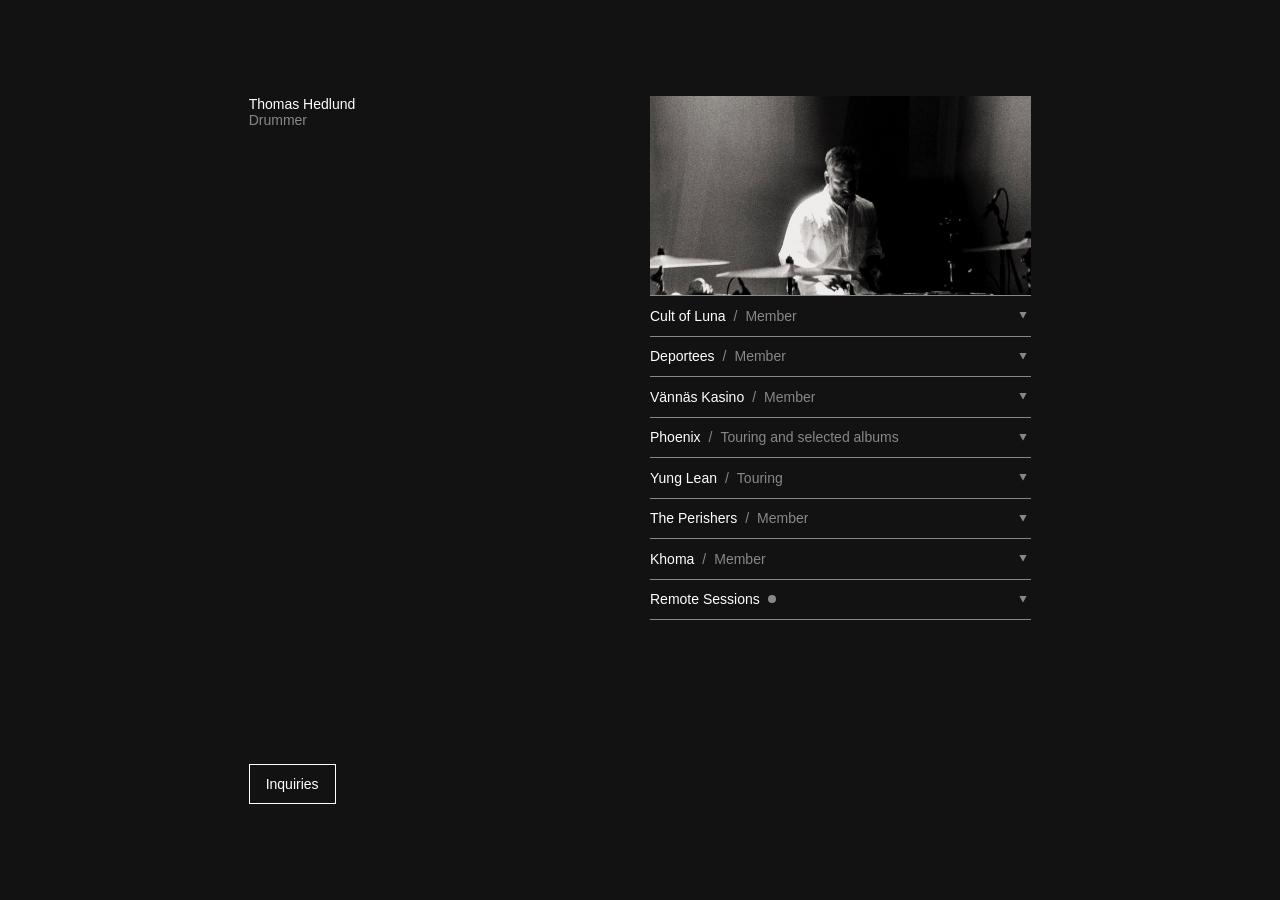
<file: index.html>
<!DOCTYPE html>
<html lang="en">
<head>
  <meta charset="UTF-8" />
  <meta name="viewport" content="width=device-width, initial-scale=1.0" />
  <title>Thomas Hedlund — Drummer (Cult of Luna, Phoenix, Deportees, Yung Lean)</title>
  <meta name="description" content="Thomas Hedlund is a Swedish drummer, known for Cult of Luna, Deportees, Vännäs Kasino and The Perishers, and for touring with Phoenix and Yung Lean." />
  <link rel="canonical" href="https://thomashedlund.se/" />
  <link rel="icon" href="favicon.svg" type="image/svg+xml" />
  <link rel="icon" href="favicon.ico" sizes="32x32" />
  <link rel="apple-touch-icon" href="apple-touch-icon.png" />
  <meta name="theme-color" content="#121212" />
  <meta name="color-scheme" content="dark" />
  <link rel="stylesheet" href="styles.css" />
  <noscript>
    <style>
      .accordion-panel-wrapper { grid-template-rows: 1fr; opacity: 1; }
    </style>
  </noscript>
  <script type="application/ld+json">
    {
      "@context": "https://schema.org",
      "@type": "Person",
      "name": "Thomas Hedlund",
      "jobTitle": "Drummer",
      "url": "https://thomashedlund.se/",
      "image": "https://thomashedlund.se/assets/photo.jpg",
      "memberOf": [
        {
          "@type": "MusicGroup",
          "name": "Cult of Luna"
        },
        {
          "@type": "MusicGroup",
          "name": "Deportees"
        },
        {
          "@type": "MusicGroup",
          "name": "Vännäs Kasino"
        },
        {
          "@type": "MusicGroup",
          "name": "The Perishers"
        },
        {
          "@type": "MusicGroup",
          "name": "Khoma"
        }
      ]
    }
  </script>
</head>
<body>
  <main class="page">
    <div class="content">
      <header class="intro">
        <h1 class="intro__name">Thomas Hedlund</h1>
        <p class="intro__role">Drummer</p>
      </header>

      <figure class="photo">
        <img
          src="assets/photo.jpg"
          width="1400"
          height="1324"
          alt="Thomas Hedlund, drummer, playing live on stage"
          fetchpriority="high"
          decoding="async"
        />
      </figure>

      <section class="accordion" id="accordion" aria-label="Discography">
        <div class="accordion-item" data-open="false">
          <button type="button" class="accordion-header" aria-expanded="false" aria-controls="accordion-panel-0">
            <span class="accordion-header__label">
              <span class="accordion-header__name">Cult of Luna</span>
              <span class="accordion-header__separator">/</span>
              <span class="accordion-header__tag">Member</span>
            </span>
            <span class="accordion-header__chevron"><svg viewBox="0 0 16 8.5" fill="none" xmlns="http://www.w3.org/2000/svg" aria-hidden="true"> <path d="M11.2548 1C11.3971 1 11.4996 1.1193 11.5 1.25C11.5001 1.2907 11.4903 1.33248 11.4688 1.37213L8.21388 7.3688C8.16725 7.45468 8.08363 7.5 8 7.5C7.91638 7.5 7.83265 7.4547 7.78603 7.3688L4.53115 1.37213C4.50963 1.33248 4.49988 1.2907 4.5 1.25C4.5004 1.1193 4.60278 1 4.74508 1H11.2548Z" fill="#888888"/> </svg></span>
          </button>
          <div class="accordion-panel-wrapper" id="accordion-panel-0">
            <table class="accordion-panel">
              <tbody>
                <tr><td>Salvation</td><td>2004</td></tr>
                <tr><td>Somewhere Along the Highway</td><td>2006</td></tr>
                <tr><td>Eternal Kingdom</td><td>2008</td></tr>
                <tr><td>Vertikal</td><td>2013</td></tr>
                <tr><td>Mariner</td><td>2016</td></tr>
                <tr><td>A Dawn to Fear</td><td>2019</td></tr>
                <tr><td>The Long Road North</td><td>2022</td></tr>
                <tr><td>In the Shadow of Your Shadow</td><td>2026</td></tr>
              </tbody>
            </table>
          </div>
        </div>
        <div class="accordion-item" data-open="false">
          <button type="button" class="accordion-header" aria-expanded="false" aria-controls="accordion-panel-1">
            <span class="accordion-header__label">
              <span class="accordion-header__name">Deportees</span>
              <span class="accordion-header__separator">/</span>
              <span class="accordion-header__tag">Member</span>
            </span>
            <span class="accordion-header__chevron"><svg viewBox="0 0 16 8.5" fill="none" xmlns="http://www.w3.org/2000/svg" aria-hidden="true"> <path d="M11.2548 1C11.3971 1 11.4996 1.1193 11.5 1.25C11.5001 1.2907 11.4903 1.33248 11.4688 1.37213L8.21388 7.3688C8.16725 7.45468 8.08363 7.5 8 7.5C7.91638 7.5 7.83265 7.4547 7.78603 7.3688L4.53115 1.37213C4.50963 1.33248 4.49988 1.2907 4.5 1.25C4.5004 1.1193 4.60278 1 4.74508 1H11.2548Z" fill="#888888"/> </svg></span>
          </button>
          <div class="accordion-panel-wrapper" id="accordion-panel-1">
            <table class="accordion-panel">
              <tbody>
                <tr><td>All Prayed Up</td><td>2004</td></tr>
                <tr><td>Damaged Goods</td><td>2006</td></tr>
                <tr><td>Under the Pavement – The Beach</td><td>2009</td></tr>
                <tr><td>Islands &amp; Shores</td><td>2011</td></tr>
                <tr><td>The Big Sleep</td><td>2015</td></tr>
                <tr><td>All Future</td><td>2019</td></tr>
                <tr><td>People Are a Foreign Country</td><td>2023</td></tr>
              </tbody>
            </table>
          </div>
        </div>
        <div class="accordion-item" data-open="false">
          <button type="button" class="accordion-header" aria-expanded="false" aria-controls="accordion-panel-2">
            <span class="accordion-header__label">
              <span class="accordion-header__name">Vännäs Kasino</span>
              <span class="accordion-header__separator">/</span>
              <span class="accordion-header__tag">Member</span>
            </span>
            <span class="accordion-header__chevron"><svg viewBox="0 0 16 8.5" fill="none" xmlns="http://www.w3.org/2000/svg" aria-hidden="true"> <path d="M11.2548 1C11.3971 1 11.4996 1.1193 11.5 1.25C11.5001 1.2907 11.4903 1.33248 11.4688 1.37213L8.21388 7.3688C8.16725 7.45468 8.08363 7.5 8 7.5C7.91638 7.5 7.83265 7.4547 7.78603 7.3688L4.53115 1.37213C4.50963 1.33248 4.49988 1.2907 4.5 1.25C4.5004 1.1193 4.60278 1 4.74508 1H11.2548Z" fill="#888888"/> </svg></span>
          </button>
          <div class="accordion-panel-wrapper" id="accordion-panel-2">
            <table class="accordion-panel">
              <tbody>
                <tr><td>Vännäs Kasino</td><td>2023</td></tr>
                <tr><td>II</td><td>2024</td></tr>
              </tbody>
            </table>
          </div>
        </div>
        <div class="accordion-item" data-open="false">
          <button type="button" class="accordion-header" aria-expanded="false" aria-controls="accordion-panel-3">
            <span class="accordion-header__label">
              <span class="accordion-header__name">Phoenix</span>
              <span class="accordion-header__separator">/</span>
              <span class="accordion-header__tag">Touring and selected albums</span>
            </span>
            <span class="accordion-header__chevron"><svg viewBox="0 0 16 8.5" fill="none" xmlns="http://www.w3.org/2000/svg" aria-hidden="true"> <path d="M11.2548 1C11.3971 1 11.4996 1.1193 11.5 1.25C11.5001 1.2907 11.4903 1.33248 11.4688 1.37213L8.21388 7.3688C8.16725 7.45468 8.08363 7.5 8 7.5C7.91638 7.5 7.83265 7.4547 7.78603 7.3688L4.53115 1.37213C4.50963 1.33248 4.49988 1.2907 4.5 1.25C4.5004 1.1193 4.60278 1 4.74508 1H11.2548Z" fill="#888888"/> </svg></span>
          </button>
          <div class="accordion-panel-wrapper" id="accordion-panel-3">
            <table class="accordion-panel">
              <tbody>
                <tr>
                  <td colspan="2">
                    <span class="row-range">
                      <span class="row-range__start-group">
                        <span class="row-range__start">2005</span>
                        <span class="row-range__chevron"><svg viewBox="0 0 16 16" xmlns="http://www.w3.org/2000/svg" aria-hidden="true"> <path d="M9.3 3.7 13.1 7.5 1 7.5 1 8.5 13.1 8.5 9.3 12.3 10 13 15 8 10 3z" fill="currentColor"/> </svg></span>
                      </span>
                      <span class="row-range__end">present</span>
                    </span>
                  </td>
                </tr>
              </tbody>
            </table>
          </div>
        </div>
        <div class="accordion-item" data-open="false">
          <button type="button" class="accordion-header" aria-expanded="false" aria-controls="accordion-panel-4">
            <span class="accordion-header__label">
              <span class="accordion-header__name">Yung Lean</span>
              <span class="accordion-header__separator">/</span>
              <span class="accordion-header__tag">Touring</span>
            </span>
            <span class="accordion-header__chevron"><svg viewBox="0 0 16 8.5" fill="none" xmlns="http://www.w3.org/2000/svg" aria-hidden="true"> <path d="M11.2548 1C11.3971 1 11.4996 1.1193 11.5 1.25C11.5001 1.2907 11.4903 1.33248 11.4688 1.37213L8.21388 7.3688C8.16725 7.45468 8.08363 7.5 8 7.5C7.91638 7.5 7.83265 7.4547 7.78603 7.3688L4.53115 1.37213C4.50963 1.33248 4.49988 1.2907 4.5 1.25C4.5004 1.1193 4.60278 1 4.74508 1H11.2548Z" fill="#888888"/> </svg></span>
          </button>
          <div class="accordion-panel-wrapper" id="accordion-panel-4">
            <table class="accordion-panel">
              <tbody>
                <tr>
                  <td colspan="2">
                    <span class="row-range">
                      <span class="row-range__start-group">
                        <span class="row-range__start">2025</span>
                        <span class="row-range__chevron"><svg viewBox="0 0 16 16" xmlns="http://www.w3.org/2000/svg" aria-hidden="true"> <path d="M9.3 3.7 13.1 7.5 1 7.5 1 8.5 13.1 8.5 9.3 12.3 10 13 15 8 10 3z" fill="currentColor"/> </svg></span>
                      </span>
                      <span class="row-range__end">present</span>
                    </span>
                  </td>
                </tr>
              </tbody>
            </table>
          </div>
        </div>
        <div class="accordion-item" data-open="false">
          <button type="button" class="accordion-header" aria-expanded="false" aria-controls="accordion-panel-5">
            <span class="accordion-header__label">
              <span class="accordion-header__name">The Perishers</span>
              <span class="accordion-header__separator">/</span>
              <span class="accordion-header__tag">Member</span>
            </span>
            <span class="accordion-header__chevron"><svg viewBox="0 0 16 8.5" fill="none" xmlns="http://www.w3.org/2000/svg" aria-hidden="true"> <path d="M11.2548 1C11.3971 1 11.4996 1.1193 11.5 1.25C11.5001 1.2907 11.4903 1.33248 11.4688 1.37213L8.21388 7.3688C8.16725 7.45468 8.08363 7.5 8 7.5C7.91638 7.5 7.83265 7.4547 7.78603 7.3688L4.53115 1.37213C4.50963 1.33248 4.49988 1.2907 4.5 1.25C4.5004 1.1193 4.60278 1 4.74508 1H11.2548Z" fill="#888888"/> </svg></span>
          </button>
          <div class="accordion-panel-wrapper" id="accordion-panel-5">
            <table class="accordion-panel">
              <tbody>
                <tr><td>From Nothing to One</td><td>2002</td></tr>
                <tr><td>Let There Be Morning</td><td>2003</td></tr>
                <tr><td>Victorious</td><td>2007</td></tr>
              </tbody>
            </table>
          </div>
        </div>
        <div class="accordion-item" data-open="false">
          <button type="button" class="accordion-header" aria-expanded="false" aria-controls="accordion-panel-6">
            <span class="accordion-header__label">
              <span class="accordion-header__name">Khoma</span>
              <span class="accordion-header__separator">/</span>
              <span class="accordion-header__tag">Member</span>
            </span>
            <span class="accordion-header__chevron"><svg viewBox="0 0 16 8.5" fill="none" xmlns="http://www.w3.org/2000/svg" aria-hidden="true"> <path d="M11.2548 1C11.3971 1 11.4996 1.1193 11.5 1.25C11.5001 1.2907 11.4903 1.33248 11.4688 1.37213L8.21388 7.3688C8.16725 7.45468 8.08363 7.5 8 7.5C7.91638 7.5 7.83265 7.4547 7.78603 7.3688L4.53115 1.37213C4.50963 1.33248 4.49988 1.2907 4.5 1.25C4.5004 1.1193 4.60278 1 4.74508 1H11.2548Z" fill="#888888"/> </svg></span>
          </button>
          <div class="accordion-panel-wrapper" id="accordion-panel-6">
            <table class="accordion-panel">
              <tbody>
                <tr><td>Tsunami</td><td>2004</td></tr>
                <tr><td>The Second Wave</td><td>2006</td></tr>
                <tr><td>A Final Storm</td><td>2010</td></tr>
                <tr><td>All Erodes</td><td>2012</td></tr>
              </tbody>
            </table>
          </div>
        </div>
        <div class="accordion-item" data-open="false">
          <button type="button" class="accordion-header" aria-expanded="false" aria-controls="accordion-panel-7">
            <span class="accordion-header__label">
              <span class="accordion-header__name">Remote Sessions</span>
              <span class="accordion-header__dot"></span>
            </span>
            <span class="accordion-header__chevron"><svg viewBox="0 0 16 8.5" fill="none" xmlns="http://www.w3.org/2000/svg" aria-hidden="true"> <path d="M11.2548 1C11.3971 1 11.4996 1.1193 11.5 1.25C11.5001 1.2907 11.4903 1.33248 11.4688 1.37213L8.21388 7.3688C8.16725 7.45468 8.08363 7.5 8 7.5C7.91638 7.5 7.83265 7.4547 7.78603 7.3688L4.53115 1.37213C4.50963 1.33248 4.49988 1.2907 4.5 1.25C4.5004 1.1193 4.60278 1 4.74508 1H11.2548Z" fill="#888888"/> </svg></span>
          </button>
          <div class="accordion-panel-wrapper" id="accordion-panel-7">
            <table class="accordion-panel">
              <tbody>
                <tr><td>Chris Taylor</td><td></td></tr>
                <tr><td>Phoenix</td><td></td></tr>
                <tr><td>Charlie Hall (The War on Drugs)</td><td></td></tr>
                <tr><td>Joe Jonas</td><td></td></tr>
                <tr><td>Klara Keller</td><td></td></tr>
              </tbody>
            </table>
          </div>
        </div>
      </section>
    </div>

    <footer class="contact">
      <a class="button" href="contact.html">Inquiries</a>
    </footer>
  </main>

  <script src="script.js"></script>
</body>
</html>
</file>
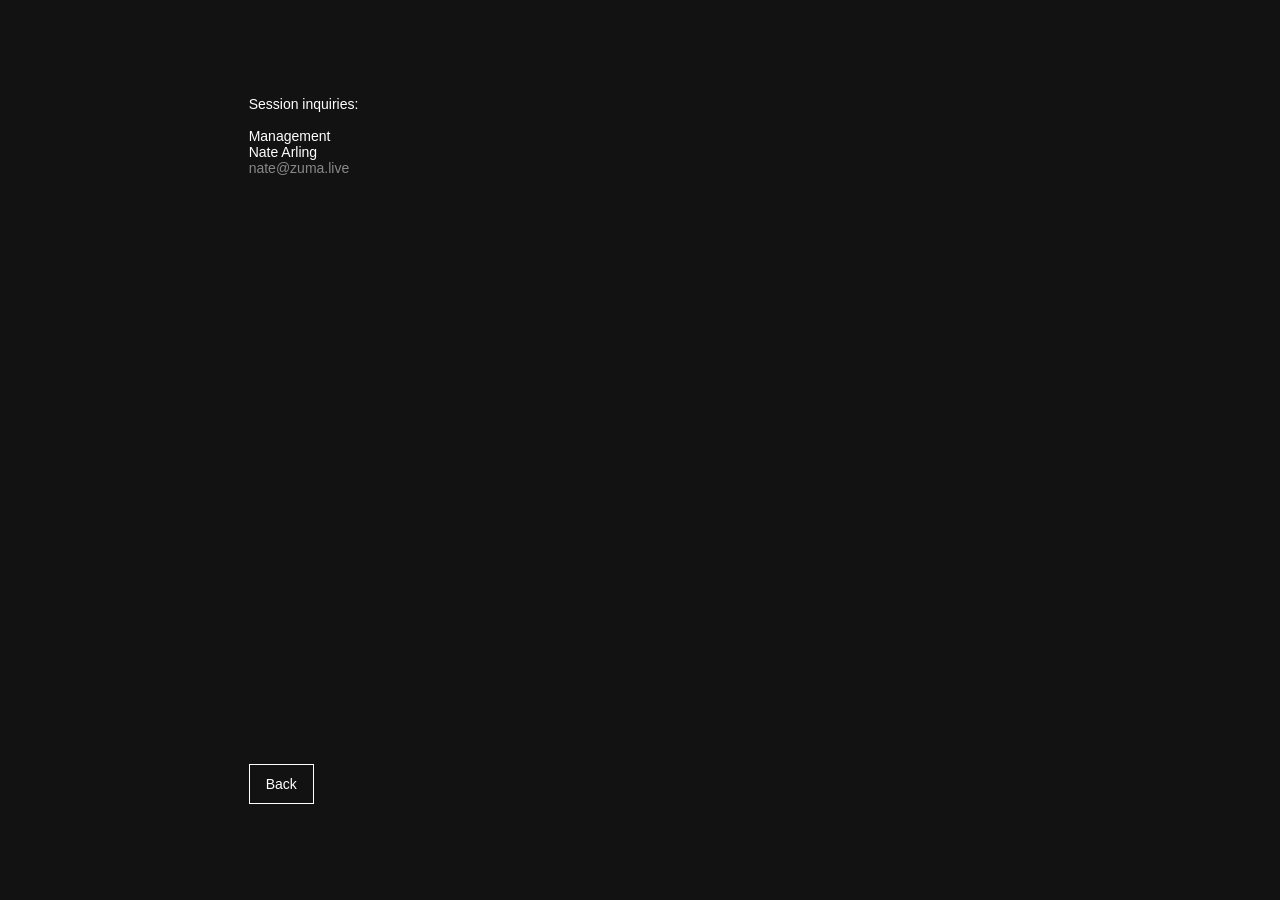
<file: contact.html>
<!DOCTYPE html>
<html lang="en">
<head>
  <meta charset="UTF-8" />
  <meta name="viewport" content="width=device-width, initial-scale=1.0" />
  <title>Session inquiries &amp; management — Thomas Hedlund</title>
  <meta name="description" content="Session inquiries and management contact for drummer Thomas Hedlund." />
  <link rel="canonical" href="https://thomashedlund.se/contact.html" />
  <link rel="icon" href="favicon.svg" type="image/svg+xml" />
  <link rel="icon" href="favicon.ico" sizes="32x32" />
  <link rel="apple-touch-icon" href="apple-touch-icon.png" />
  <meta name="theme-color" content="#121212" />
  <meta name="color-scheme" content="dark" />
  <link rel="stylesheet" href="styles.css" />
</head>
<body>
  <main class="page">
    <div class="content">
      <section class="intro">
        <div class="contact__block">
          <h1 class="contact__label">Session inquiries:</h1>
        </div>
        <div class="contact__block">
          <p class="contact__label">Management</p>
          <p class="contact__value">
            Nate Arling<br />
            <a href="mailto:nate@zuma.live">nate@zuma.live</a>
          </p>
        </div>
      </section>
    </div>

    <footer class="contact">
      <a class="button" href="index.html">Back</a>
    </footer>
  </main>
</body>
</html>
</file>
<file: styles.css>
:root {
  --bg: #121212;
  --text: #ffffff;
  --muted: #888888;
  --border: #888888;
  --font: Arial, Helvetica, sans-serif;

  --grid-max-width: 1920px;
  --grid-margin: 48px;
  --grid-columns: 12;
  --grid-gap: 20px;

  --breakpoint: 900px;
}

* {
  box-sizing: border-box;
}

html,
body {
  margin: 0;
  padding: 0;
}

body {
  background: var(--bg);
  color: var(--text);
  font-family: var(--font);
  font-size: 14px;
  line-height: normal;
  transition: background-color 0.2s ease, color 0.2s ease;
}

.page {
  max-width: var(--grid-max-width);
  margin: 0 auto;
  min-height: 100vh;
  display: flex;
  flex-direction: column;
  justify-content: space-between;
  gap: 56px;
  padding: 48px 24px 96px;
}

/* Intro (title) */

.intro {
  margin-bottom: 24px;
}

/* Photo (sits directly on top of the accordion table) */

.photo {
  margin: 0;
  aspect-ratio: 345 / 201;
  overflow: hidden;
}

.photo img {
  display: block;
  width: 100%;
  height: 100%;
  object-fit: cover;
  object-position: 50% 80%;
}

/* Contact (footer) */

.contact {
  display: flex;
  align-items: flex-end;
  justify-content: space-between;
  gap: 16px;
}

.button {
  display: inline-flex;
  align-items: center;
  height: 40px;
  padding: 0 16px;
  border: 1px solid var(--text);
  color: var(--text);
  font-size: 14px;
  font-weight: 400;
  text-decoration: none;
  transition: background-color 0.2s ease, color 0.2s ease;
}

.button:hover,
.button:focus-visible {
  background: var(--text);
  color: var(--bg);
}

.contact__label {
  margin: 0;
  font-size: 14px;
  font-weight: 400;
  color: var(--text);
}

.contact__block + .contact__block {
  margin-top: 16px;
}

.contact__value {
  margin: 0;
  font-size: 14px;
  font-weight: 400;
  color: var(--text);
}

.contact__value a {
  color: var(--muted);
  text-decoration: none;
}

.contact__value a:hover,
.contact__value a:focus-visible {
  text-decoration: underline;
}

.intro__name {
  margin: 0;
  font-size: 14px;
  font-weight: 400;
  color: var(--text);
  animation: blink-slow 1.4s ease-in-out infinite;
}

.intro__role {
  margin: 0;
  font-size: 14px;
  font-weight: 400;
  color: var(--muted);
  animation: blink-fast 0.35s ease-in-out infinite;
}

/* Dips once per 0.4s cycle, fading between 75% and 100% opacity; the fade itself is quick, holding at full opacity the rest of the beat */
@keyframes blink-fast {
  0%,
  40%,
  100% {
    opacity: 1;
  }
  50% {
    opacity: 0.75;
  }
  60% {
    opacity: 1;
  }
}

/* 4 beats of 0.4s per cycle; dips only once, on the 4th beat */
@keyframes blink-slow {
  0%,
  75% {
    opacity: 1;
  }
  87.5% {
    opacity: 0.6;
  }
  100% {
    opacity: 1;
  }
}

/* 2 beats of 0.35s per cycle; dips only once, on the 2nd beat */
@keyframes blink-dot {
  0%,
  50% {
    opacity: 1;
  }
  75% {
    opacity: 0.6;
  }
  100% {
    opacity: 1;
  }
}

/* Accordion */

.accordion {
  width: 100%;
  border-bottom: 1px solid var(--border);
}

.accordion-item {
  width: 100%;
}

.accordion-header {
  width: 100%;
  display: flex;
  align-items: center;
  justify-content: space-between;
  gap: 8px;
  height: 40px;
  padding: 0;
  border: none;
  border-top: 1px solid var(--border);
  background: transparent;
  color: var(--text);
  font: inherit;
  cursor: pointer;
  text-align: left;
}

.accordion-header__label {
  display: flex;
  align-items: center;
  gap: 8px;
  min-width: 0;
}

.accordion-header__name {
  color: var(--text);
  white-space: nowrap;
}

.accordion-header__separator {
  flex: none;
  color: var(--muted);
}

.accordion-header__dot {
  flex: none;
  width: 8px;
  height: 8px;
  border-radius: 50%;
  background: var(--muted);
  animation: blink-dot 0.7s ease-in-out infinite;
}

.accordion-header__tag {
  color: var(--muted);
  white-space: nowrap;
  overflow: hidden;
  text-overflow: ellipsis;
}

.accordion-header__chevron svg {
  display: block;
  width: 100%;
  height: 100%;
}

.accordion-header__chevron {
  flex: none;
  width: 16px;
  height: 8.5px;
  display: flex;
  align-items: center;
  justify-content: center;
  color: var(--muted);
  transition: transform 0.15s ease;
  transform: rotate(0deg);
}

.accordion-item[data-open="true"] .accordion-header__chevron {
  transform: rotate(180deg);
}

.accordion-panel-wrapper {
  display: grid;
  grid-template-rows: 0fr;
  overflow: hidden;
  opacity: 0;
  transition: grid-template-rows 0.25s ease, opacity 0.2s ease;
}

.accordion-item[data-open="true"] .accordion-panel-wrapper {
  grid-template-rows: 1fr;
  opacity: 1;
}

.accordion-item[data-open="true"] .accordion-panel td {
  color: var(--muted);
}

.accordion-panel-wrapper > .accordion-panel {
  min-height: 0;
}

.accordion-panel {
  width: 100%;
  border-collapse: collapse;
}

.accordion-panel tr {
  height: 40px;
}

.accordion-panel td {
  border-top: 1px solid var(--border);
  padding: 0;
  font-weight: 400;
  white-space: nowrap;
}

.accordion-panel td:first-child {
  width: 100%;
  padding-left: 16px;
  color: var(--text);
}

.accordion-panel td:last-child {
  text-align: right;
  color: var(--text);
  padding-left: 16px;
}

.accordion-panel td[colspan] {
  text-align: left;
}

.row-range {
  display: flex;
  align-items: center;
  justify-content: space-between;
  width: 100%;
}

.row-range__start-group {
  display: flex;
  align-items: center;
  gap: 8px;
}

.row-range__chevron {
  flex: none;
  display: flex;
  align-items: center;
  justify-content: center;
  width: 16px;
  height: 16px;
  color: var(--muted);
}

.row-range__chevron svg {
  display: block;
  width: 100%;
  height: 100%;
  fill: currentColor;
}

/* Desktop: 12-column grid (margin 48px, gutter 20px, matching the Figma frame) */

@media (min-width: 900px) {
  .page {
    padding-top: 96px;
    padding-left: var(--grid-margin);
    padding-right: var(--grid-margin);
  }

  .content {
    display: grid;
    grid-template-columns: repeat(var(--grid-columns), 1fr);
    column-gap: var(--grid-gap);
    align-items: start;
  }

  .intro {
    grid-column: 3 / span 4;
    margin-bottom: 0;
  }

  .photo {
    grid-column: 7 / span 4;
    aspect-ratio: 381 / 199;
  }

  .photo img {
    object-position: 50% 50%;
  }

  .accordion {
    grid-column: 7 / span 4;
    min-width: 0;
  }

  .contact {
    display: grid;
    grid-template-columns: repeat(var(--grid-columns), 1fr);
    column-gap: var(--grid-gap);
    align-items: end;
  }

  .button {
    grid-column: 3 / span 4;
    justify-self: start;
  }
}
</file>
